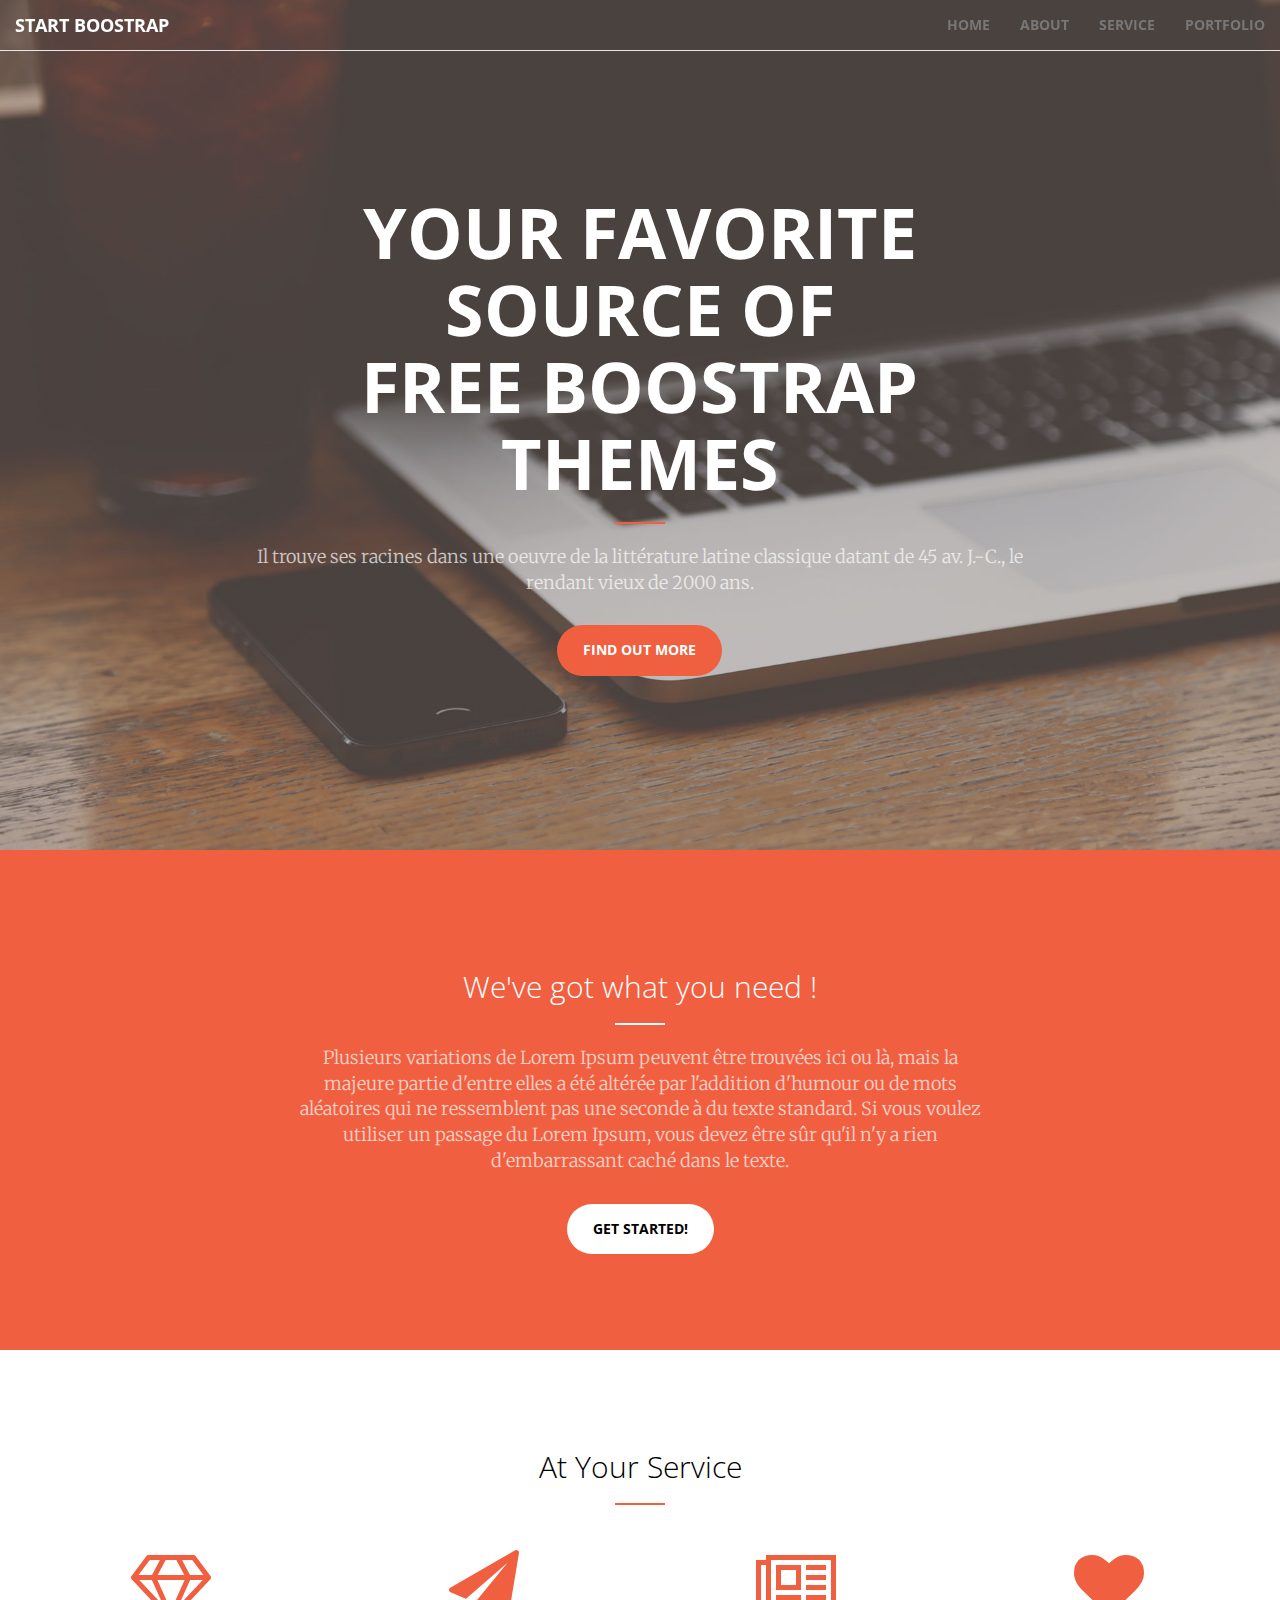
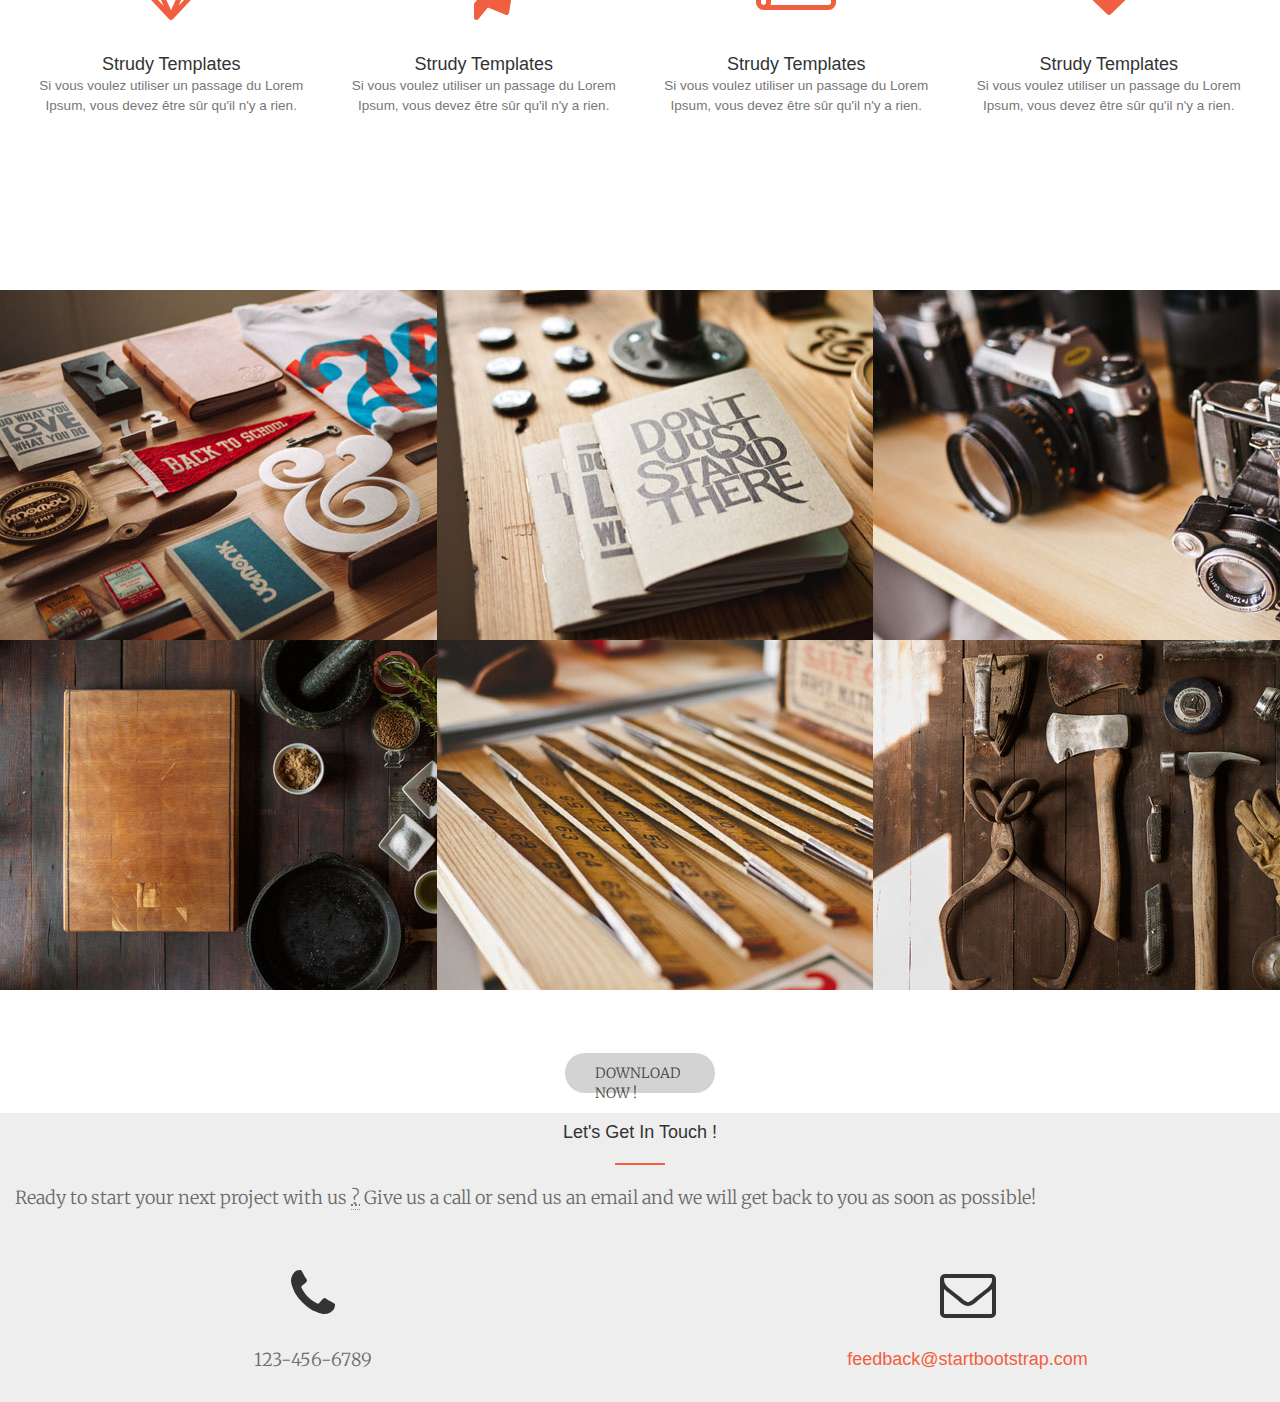
<file: index.html>
<!DOCTYPE html>
<html>
    <head>
            <meta charset="UTF-8">
            <link rel="stylesheet" href="Boostrap/css/bootstrap.css">
            <link rel="stylesheet" href="style.css">
            <link rel="stylesheet" href="font-awesome-4.6.3/css/font-awesome.min.css">
            <script src="https://ajax.googleapis.com/ajax/libs/jquery/1.12.2/jquery.min.js"></script>
            <script src="http://maxcdn.bootstrapcdn.com/bootstrap/3.3.6/js/bootstrap.min.js"></script>
            <link href="https://fonts.googleapis.com/css?family=Open+Sans:300italic,400italic,600italic,700italic,800italic,400,300,600,700,800" rel="stylesheet" type="text/css">
            <link href="https://fonts.googleapis.com/css?family=Merriweather:400,300,300italic,400italic,700,700italic,900,900italic" rel="stylesheet" type="text/css">
            <title>Start Boostrap</title>
    </head>

    <body> 
        <div class="container-fluid">
            
         <header>
        <nav class="navbar navbar-default navbar-fixed-top">
        <div class="navbar-header">
         <button type="button" class="navbar-toggle" data-toggle="collapse" data-target="#myNavbar">
        <span class="icon-bar"></span>
        <span class="icon-bar"></span>
        <span class="icon-bar"></span>
      </button>
        <a class="navbar-brand" href="#">Start Boostrap</a>
        </div>
        <div class="collapse navbar-collapse" id="myNavbar">
        <ul class="nav navbar-nav navbar-right ">
            <li><a href="#">Home</a></li>
            <li><a href="#">About</a></li>
            <li><a href="#">Service</a></li>
            <li><a href="#">Portfolio</a></li>
        </ul>
        </div>
    </nav>
    </header>
            
        <div class="row">
        <section class="section-1">
            <div  class="col-sm-8">
            <div id="startchange" class="contenu">
                    <h2>Your Favorite Source Of<br> Free Boostrap Themes</br></h2>
                         <hr/>
            <p>Il trouve ses racines dans une oeuvre de la littérature latine classique datant de 45 av. J.-C., le rendant vieux de 2000 ans.</p>
            <a href="#" type="button" class="btn btn-primary btn-lg">FIND OUT MORE</a>
            </div>
         </div>
        </div>
        </section>
        
        <div class="row">
        <section class="section-2">
            <div class="contenu">
               <div class="col-lg-8 col-lg-offset-2">
                <h3>We've got what you need !</h3>
                    <hr class="separateur-2"/>
                <p>Plusieurs variations de Lorem Ipsum peuvent être trouvées ici ou là, mais la majeure partie d'entre elles a été altérée par l'addition d'humour ou de mots aléatoires qui ne ressemblent pas une seconde à du texte standard. Si vous voulez utiliser un passage du Lorem Ipsum, vous devez être sûr qu'il n'y a rien d'embarrassant caché dans le texte.</p>
                    <a href="#" type="button" class="btn btn-primary btn-lg btn-2">GET STARTED!</a>
                    </div>
                </div>
            
        </section>
    </div>
        <div class="row">
            <div class="col-sm-12">
            <section class="section-3">
                    <div class="contenu">
                        <h3 class="titre-3">At Your Service</h3>
                            <hr/>
                        </div>
                        <div class="container-ico">
                            <div class="contenu-ico col-lg-3 col-md-3 text-center">
                                <i class="fa fa-diamond fa-5x color-ico-1" aria-hidden="true"></i>
                                <h4>Strudy Templates<br><small>Si vous voulez utiliser un passage du Lorem Ipsum, vous devez être sûr qu'il n'y a rien.</small></h4>
                                
                            </div>
                            <div class="contenu-ico col-lg-3 col-md-3 text-center">
                                <i class="fa fa-paper-plane fa-5x color-ico-1" aria-hidden="true"></i>
                                <h4>Strudy Templates<br><small>Si vous voulez utiliser un passage du Lorem Ipsum, vous devez être sûr qu'il n'y a rien.</small></h4>
                            </div>
                            <div class="animation-target contenu-ico col-lg-3 col-md-3 text-center">
                                <i class="fa fa-newspaper-o fa-5x color-ico-1" aria-hidden="true"></i>                            <h4>Strudy Templates<br><small>Si vous voulez utiliser un passage du Lorem Ipsum, vous devez être sûr qu'il n'y a rien.</small></h4>
                            </div>
                            <div class=" animated contenu-ico col-lg-3 col-md-3 text-center">
                                <i class="fa fa-heart fa-5x color-ico-1" aria-hidden="true"></i>                      <h4>Strudy Templates<br><small>Si vous voulez utiliser un passage du Lorem Ipsum, vous devez être sûr qu'il n'y a rien.</small></h4>
                            </div>
                        </div>
                    </div>
                </section>
            </div>
       </div>
    <div class="row">
			<div class ="photos">
		    		<div class="col-xs-12 col-sm-6 col-md-4"><img src="images/1.jpg" alt="image1"></div>

		    		<div class="col-xs-12 col-sm-6 col-md-4"><img src="images/2.jpg" alt="image2"></div>

				    <div class="col-xs-12 col-sm-6 col-md-4"><img src="images/3.jpg" alt="image3"></div>

				    <div class="col-xs-12 col-sm-6 col-md-4"><img src="images/4.jpg" alt="image4"></div>

				    <div class="col-xs-12 col-sm-6 col-md-4"><img src="images/5.jpg" alt="image5"></div>

				    <div class="col-xs-12 col-sm-6 col-md-4"><img src="images/6.jpg" alt="image6"></div>

				</div>

			</div>

			<div class ="row part-2">

				<h3>Free Download at Start Bootstrap</h3>

			 	<div class ="D">

					<a href="#" class="download" title="Cliquez ici... ou pas"><p>DOWNLOAD NOW !</p></a>

				</div>

			</div>

			<footer>

			  <div class="footext">

				<h4>Let's Get In Touch !</h4>

                    <hr>

	            </div>

			    <div class ="col-md-12">

				  <p>Ready to start your next project with us <abbr title="Thomas S & Patrice G">?</abbr> Give us a call or send us an email and we will get back to you as soon as possible! </p>

				</div>

			  </div>

		      <div class ="contact">

					<div class = "row">

						<div class ="telephone">

							<div class ="col-sm-6">

								<i class="fa fa-phone fa-4x" aria-hidden="true"></i>							

								<p>123-456-6789</p>

							</div>

						</div>

						<div class ="adresse">

							<div class ="col-sm-6">

								<div class ="ctct">

								<i class="fa fa-envelope-o fa-4x" aria-hidden="true"></i>

	 							</div>

									<a class ="mel" href="#" title="Cliquez ici... ou pas">feedback@startbootstrap.com</a>

							</div>

						</div>

					</div>

				</div>

			</footer>

		</div>
    </div>

                   <script type="text/javascript">
$(document).ready(function(){       
   var scroll_start = 0;
   var startchange = $('#startchange');
   var offset = startchange.offset();
    if (startchange.length){
   $(document).scroll(function() { 
      scroll_start = $(this).scrollTop();
      if(scroll_start > offset.top) {
          $(".navbar-default").css('background-color', '#f0f0f0');
          
       } else {
          $('.navbar-default').css('background-color', 'transparent');
       }
   });
    }
});
    




</script>
    </body>
</html>
</file>
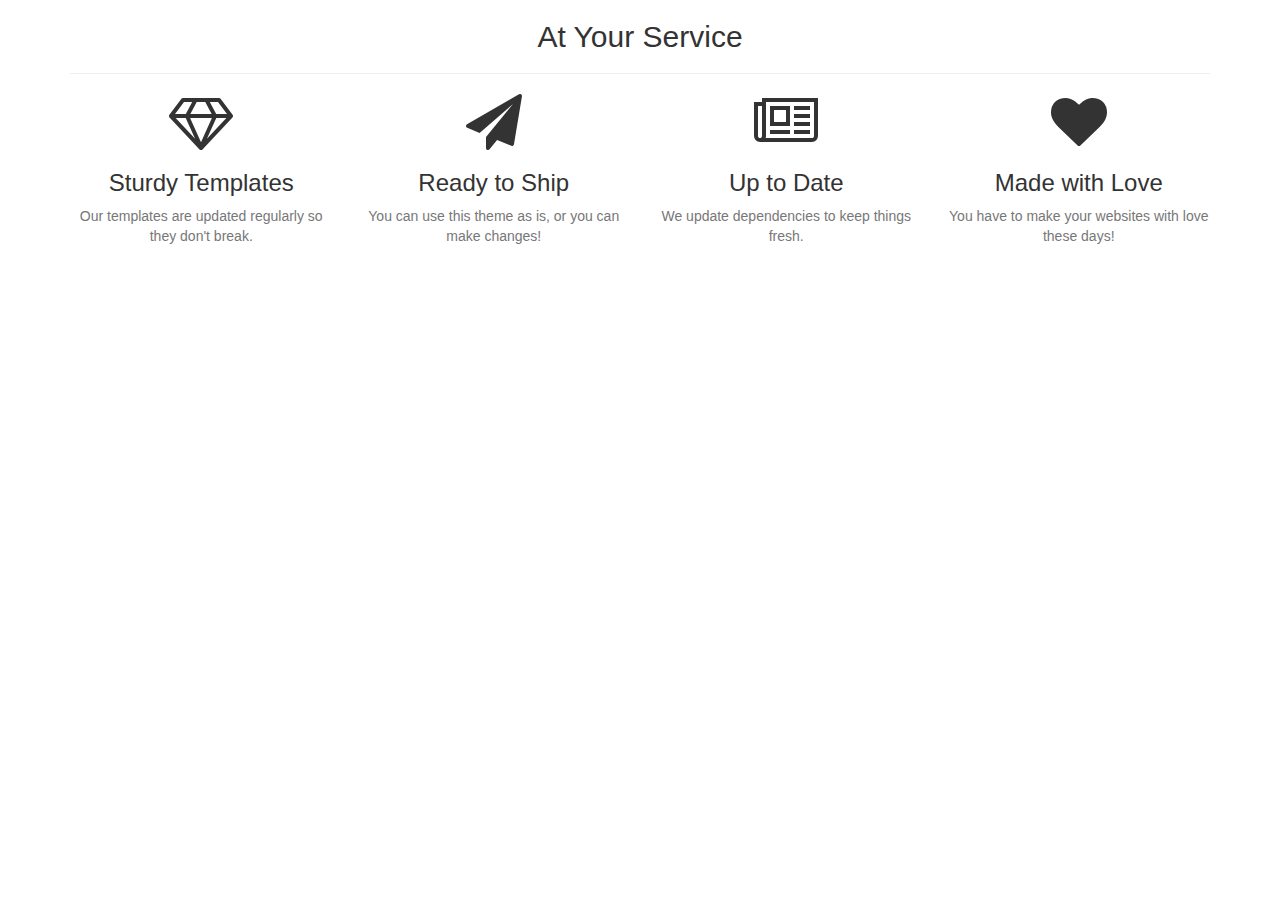
<file: Index/Index.html>
<!Doctype html>
	<html>
		<head>
			<meta charset="utf-8"/>
			<link rel="stylesheet" type="text/css" href="../Bootstrap/css/bootstrap.css"/>
			<link rel="stylesheet" type="text/css" href="../Font-awesome/css/font-awesome.css"/>
			<link rel="stylesheet" type="text/css" href="Index.css"/>
		</head>
		
		<body>
			<section class="Atyou">
        			<div class="container">
            				<div class="row">
                				<div class="col-lg-12 text-center">
                    					<h2>At Your Service</h2>
                    					<hr/>
                				</div>
            				</div>
        			</div>
        				<div class="container">
            					<div class="row">
                					<div class="col-lg-3 col-md-6 text-center">
                    						<div class="Sturdy">
                        						<i class="fa fa-diamond fa-4x" aria-hidden="true"></i>
									<h3>Sturdy Templates</h3>
									<p class="text-muted">Our templates are updated regularly so they don't break.</p>
								</div>
							</div>
						<div class="col-lg-3 col-md-6 text-center">
                    					<div class="ship">
                        					<i class="fa fa-paper-plane fa-4x"></i>
                        					<h3>Ready to Ship</h3>
                        					<p class="text-muted">You can use this theme as is, or you can make changes!</p>
                    					</div>
                				</div>
		
						<div class="col-lg-3 col-md-6 text-center">
                    					<div class="Date">
                        					<i class="fa fa-newspaper-o fa-4x"></i>
                        					<h3>Up to Date</h3>
                        					<p class="text-muted">We update dependencies to keep things fresh.</p>
                    					</div>
                				</div>

                				<div class="col-lg-3 col-md-6 text-center">
                    					<div class="Love">
                        					<i class="fa fa-heart fa-4x"></i>
                        					<h3>Made with Love</h3>
                        					<p class="text-muted">You have to make your websites with love these days!</p>
                   					</div>
                				</div>
            				</div>
        			</div>
    			</section>
								
		</body>
	</html>
</file>
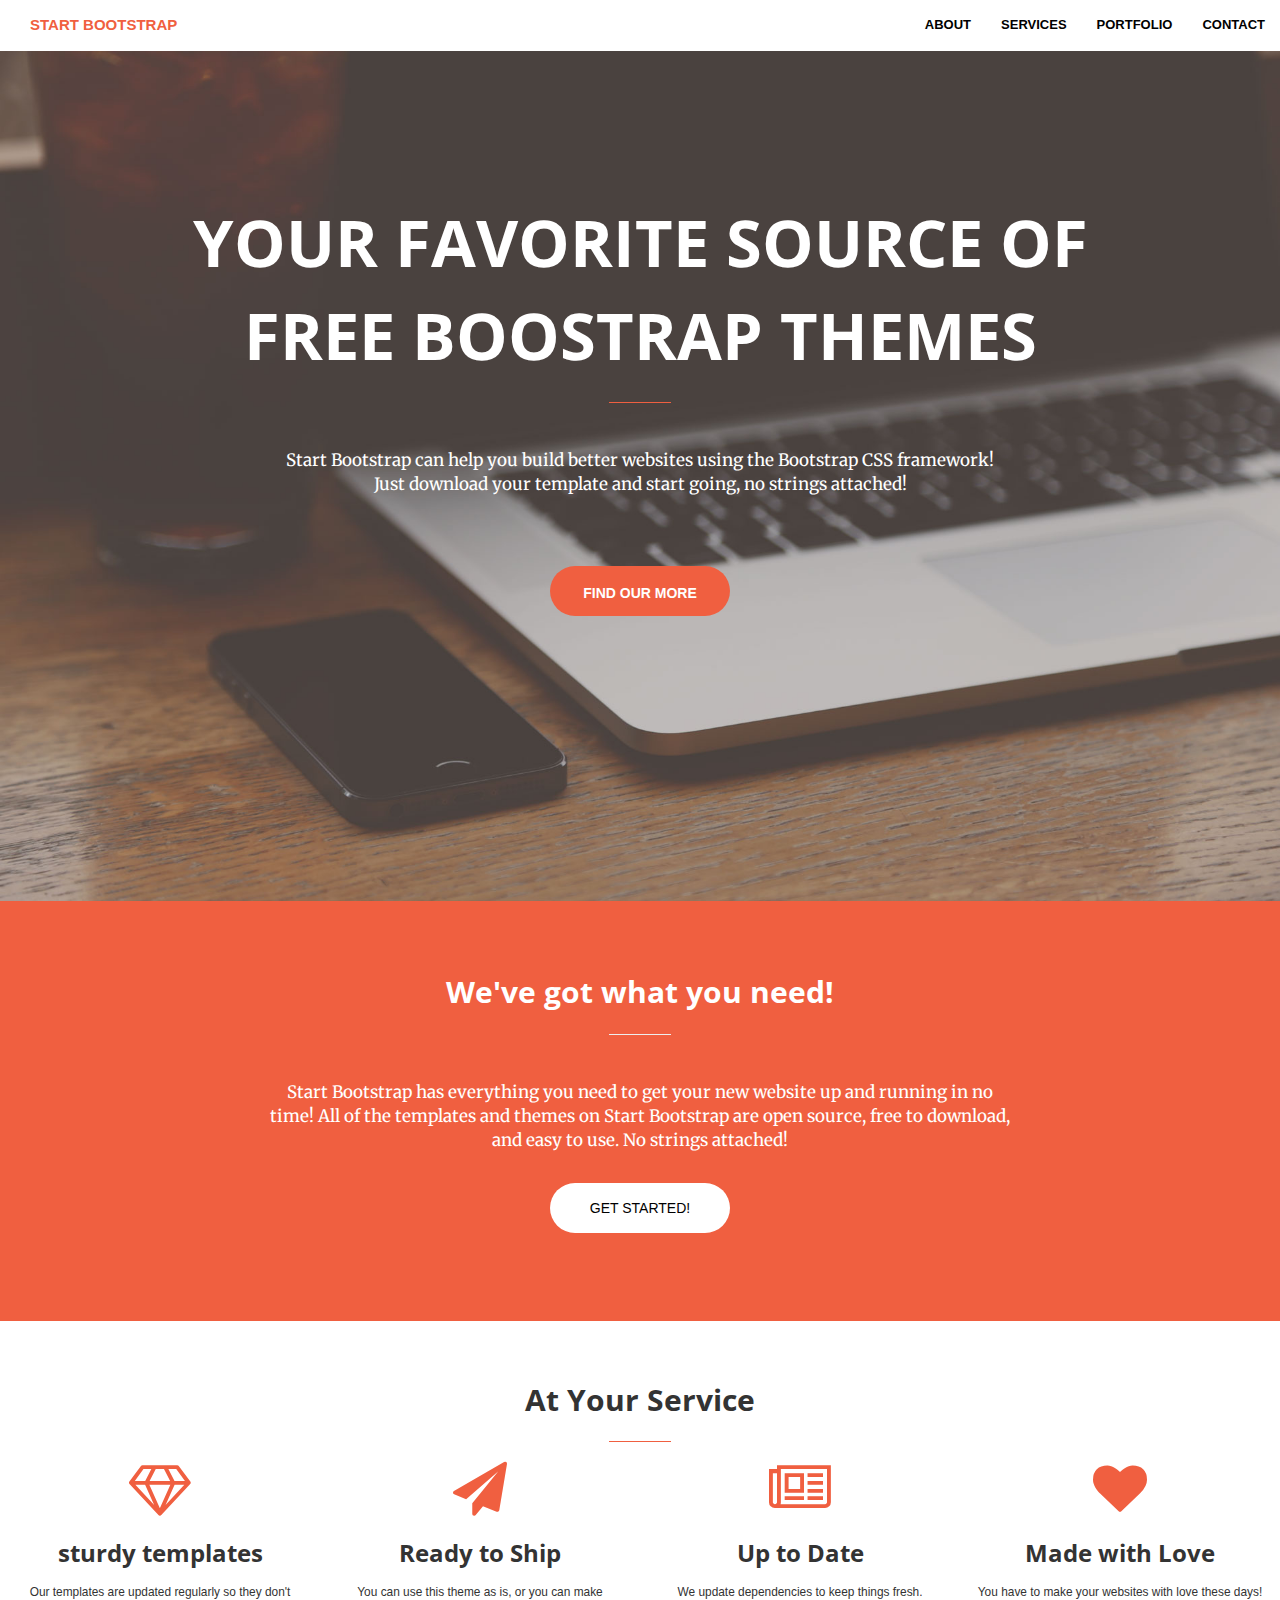
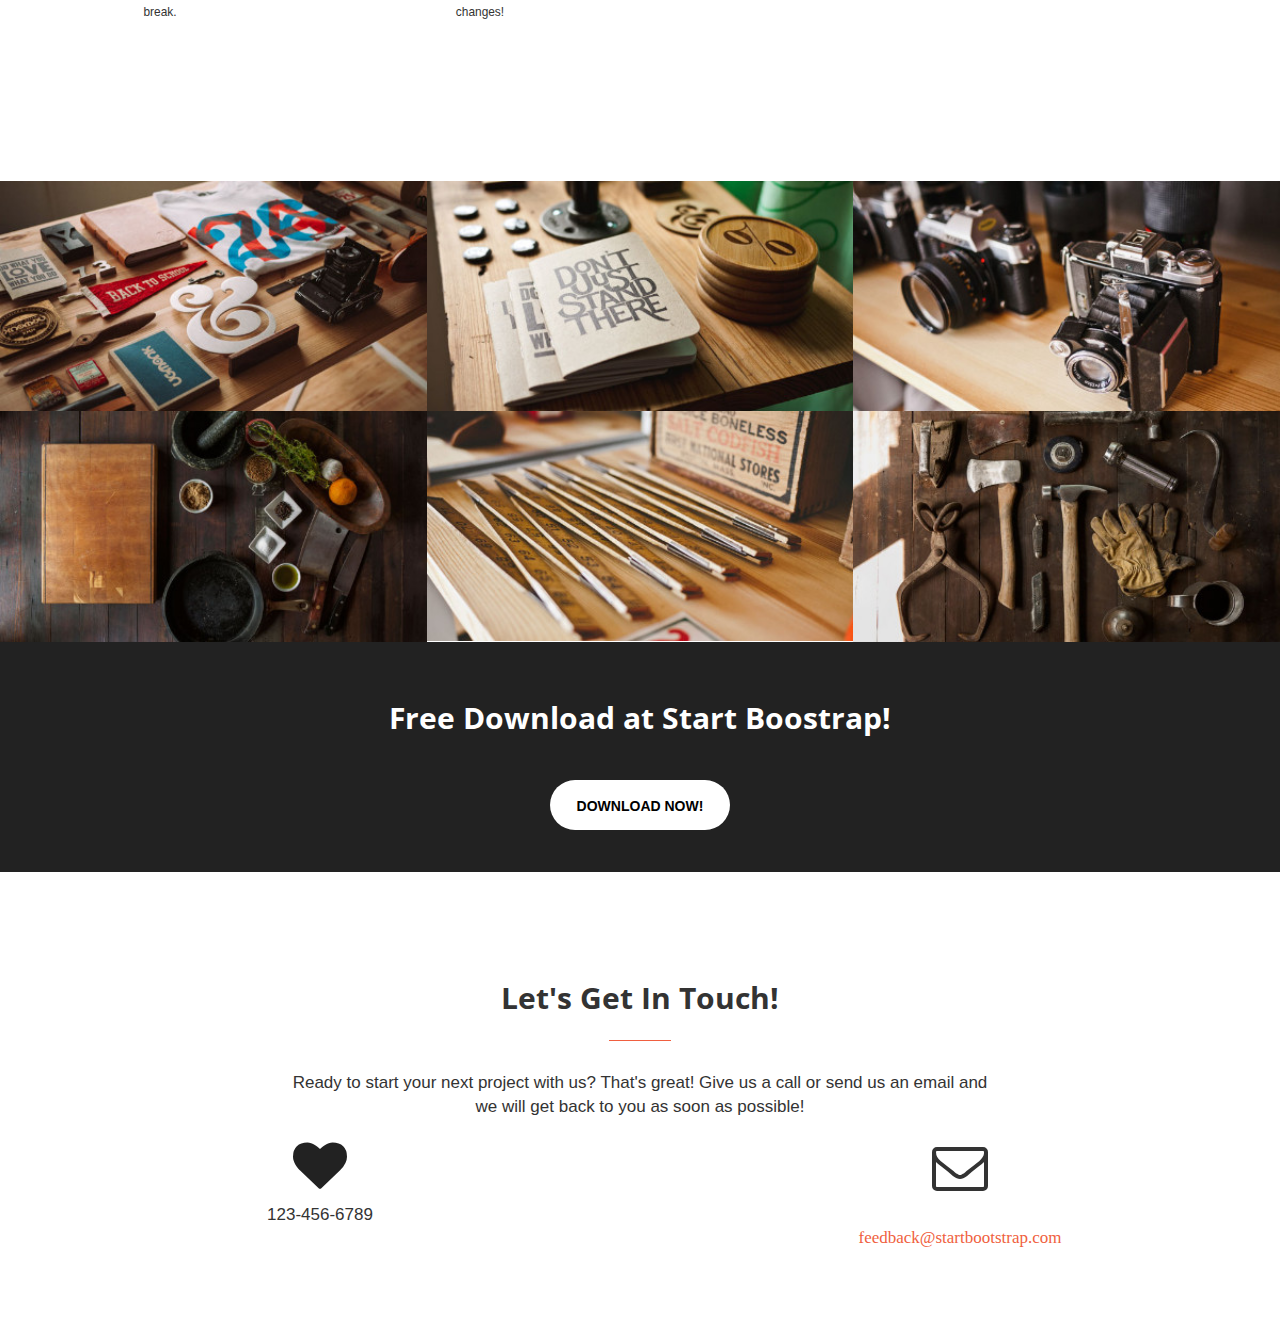
<file: challenge4.html>
<!DOCTYPE  html>
<html>

	<head>
		<link href="elements/bootstrap-3.3.6-dist/css/bootstrap.css" rel="stylesheet"/>
		<link href="elements/font-awesome-4.6.3/css/font-awesome.min.css" rel="stylesheet" />
		<link type="text/css" rel="stylesheet" href="sstyle.css"/>
		<link href="https://fonts.googleapis.com/css?family=Open+Sans:300italic,400italic,600italic,700italic,800italic,400,300,600,700,800" rel="stylesheet" type="text/css"\>
		<link href="https://fonts.googleapis.com/css?family=Merriweather:400,300,300italic,400italic,700,700italic,900,900italic" rel="stylesheet" type="text/css">
		<meta charset="utf-8"
		name="Description" content="Projet sadique concocté par Ange"
  		name="author" content="Hassan et Juliette">

	</head>

	<body>

	<div class="container-fluid">
		<header class="row">
		<div class="col-md-12 col-sm-12 col-xs-12" > 
				<nav id="navbar" class="navbar-fixed-top">
  <div class="container-fluid">
    <div class="navbar-header">
      <a class="navbar-brand page-scroll" href="#"><strong>START BOOTSTRAP</strong></a>
    </div>
    <ul class="nav navbar-nav navbar-right">
      <li><a href="#"><strong>ABOUT</strong></a></li>
      <li><a href="#"><strong>SERVICES</strong></a></li>
      <li><a href="#"><strong>PORTFOLIO</strong></a></li>
      <li><a href="#"><strong>CONTACT</strong></a></li>
    </ul>
  </div>
</nav>
			</div>
		</header>
	
	    <div class="row block_1 text-center">
	    	<div class="col-md-12 col-sm-12 col-xs-12"><h1>YOUR FAVORITE SOURCE OF</br> FREE BOOSTRAP THEMES</h1><hr class="hrorange"></hr><p>Start Bootstrap can help you build better websites using the Bootstrap CSS framework!</br> Just download your template and start going, no strings attached!</p><button a href="#" id="bouton_orange" class="btn btn-primary class_button"><strong>FIND OUR MORE</strong></button></div>
	    </div>
	    <div class="row block_2 ">
	    	<div class="col-md-12 col-sm-12 col-xs-12 text-center"><h2>We've got what you need!</h2><hr></hr><p>Start Bootstrap has everything you need to get your new website up and running in no</br> time! All of the templates and themes on Start Bootstrap are open source, free to download,</br> and easy to use. No strings attached!</p> <button class="bouton_blanc">GET STARTED!</button></div>
	    </div>
	    <div class="row block_3">
	    	<div class=" col-md-12 col-sm-12 col-xs-12 text-center"> <h2> At Your Service </h2> <hr class="hrorange"></hr>
	    	</div>
	    	<div class="col-md-3 col-sm-12 col-xs-12 text-center"><i class="fa fa-diamond" aria-hidden="true" style="font-size:54px;color:#f05f40"></i>
			<h3>sturdy templates </h3><small>Our templates are updated regularly so they don't break.</small></div>
	    	<div class="col-md-3 col-sm-12 col-xs-12 text-center"><i class="fa fa-paper-plane" aria-hidden="true" style="font-size:54px;color:#f05f40"></i>
			<h3>Ready to Ship </h3><small>You can use this theme as is, or you can make changes!</small></div>
	    	<div class="col-md-3 col-sm-12 col-xs-12 text-center"><i class="fa fa-newspaper-o" aria-hidden="true" style="font-size:54px;color:#f05f40"></i>
			<h3>Up to Date </h3><small>We update dependencies to keep things fresh.</small> </div>
	    	<div class="col-md-3 col-sm-12 col-xs-12 text-center"><i class="fa fa-heart" aria-hidden="true" style="font-size:54px;color:#f05f40"></i>
			<h3> Made with Love </h3><small>You have to make your websites with love these days!</small></div>
	    </div>
	    <div class="row block_4 no_padding ">
	    	<div class="col-md-4 col-sm-6 col-xs-12 "><a href="#" class="imghover"><img  src="elements/photos/photo1.jpg"></a></div>
	    	<div class="col-md-4 col-sm-6 col-xs-12 "><a href="#" class="imghover"><img src="elements/photos/photo2.jpg"></a></div>
	    	<div class="col-md-4 col-sm-6 col-xs-12 "><a href="#" class="imghover"><img src="elements/photos/photo3.jpg"></a></div>
	    	<div class="col-md-4 col-sm-6 col-xs-12 "><a href="#" class="imghover"><img src="elements/photos/photo4.jpg"></a></div>
	    	<div class="col-md-4 col-sm-6 col-xs-12 "><a href="#" class="imghover"><img src="elements/photos/photo5.jpg"></a></div>
	    	<div class="col-md-4 col-sm-6 col-xs-12 "><a href="#" class="imghover"><img src="elements/photos/photo6.jpg"></a></div>
		</div>
		<div class="row">
			<div class="col-md-12 col-sm-12 col-xs-12 text-center block_5"><h2>Free Download at Start Boostrap!</h2><button a href="#" id="bouton_blanc" class="btn btn-primary class_button "><strong>DOWNLOAD NOW!</strong></button></div>
		</div>
		<div class="row block_6">
			<div class="col-md-12 col-sm-12 col-xs-12 text-center"><p><h2>Let's Get In Touch!</h2><hr class="hrorange"></hr><p>Ready to start your next project with us? That's great! Give us a call or send us an email and</br> we will get back to you as soon as possible!</p></div>
			<div class="col-md-6 col-sm-12 col-xs-12 text-center"><i class="fa fa-heart" aria-hidden="true" style="font-size:54px;color:#222222"></i><p> 123-456-6789 </p></div>
			<div class="col-md-6 col-sm-12 col-xs-12 text-center">			<div class="fa fa-envelope-o fa-4x you"></i>
			<a href="#" title="Contact me"></br>feedback@startbootstrap.com</a></div>
		</div>
	</div>	
	</body>
</html>
</file>
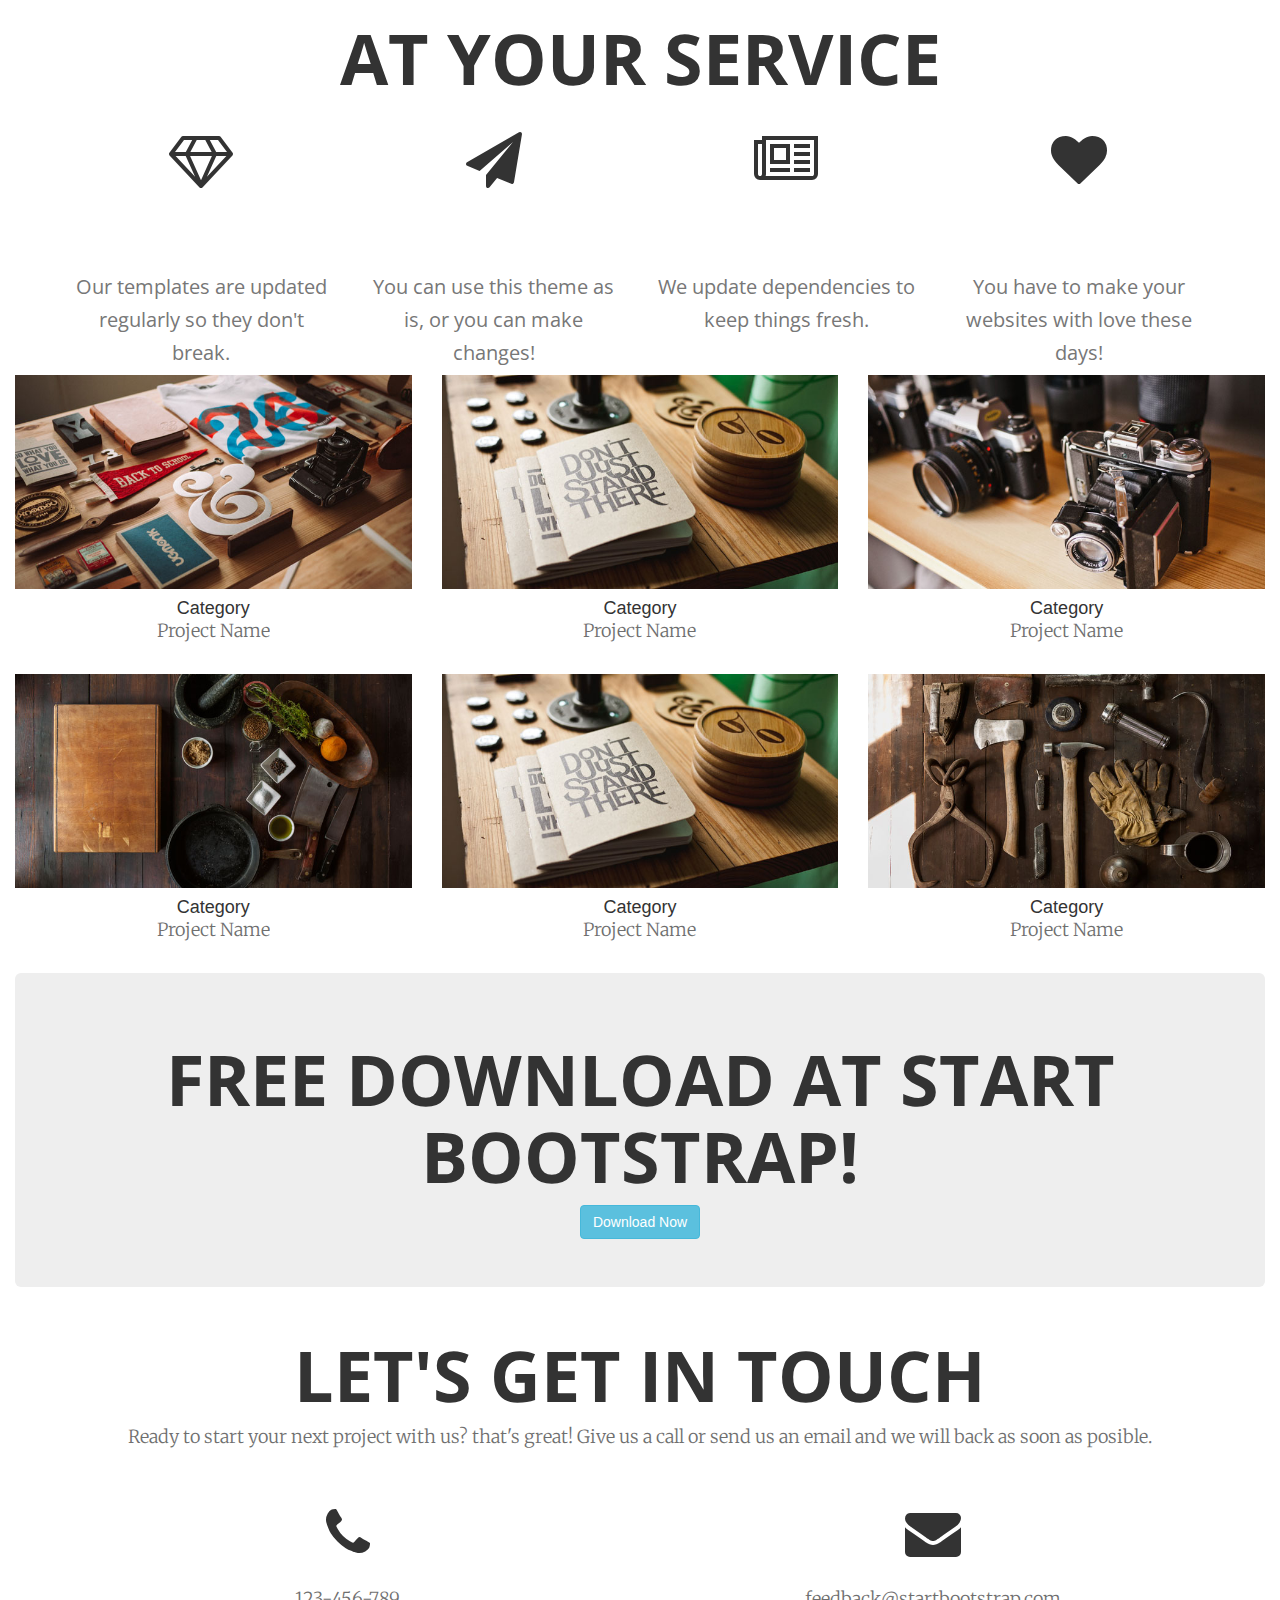
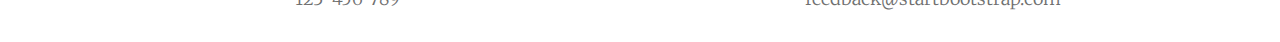
<file: index2.html>
<!DOCTYPE html>
<html lang="fr">
<head>
  <title>Challenge 4</title>
  <meta charset="utf-8">
  <meta name="viewport" content="width=device-width, initial-scale=1">
 	<link rel="stylesheet" href="http://maxcdn.bootstrapcdn.com/bootstrap/3.3.6/css/bootstrap.min.css">
 	<link rel="stylesheet" type="text/css" href="style.css">
	<link rel="stylesheet" href="font-awesome/css/font-awesome.min.css">
	<link href="https://fonts.googleapis.com/css?family=Open+Sans:300italic,400italic,600italic,700italic,800italic,400,300,600,700,800" 		rel="stylesheet" type="text/css"\>
	<link href="https://fonts.googleapis.com/css?family=Merriweather:400,300,300italic,400italic,700,700italic,900,900italic" 		 rel="stylesheet" type="text/css"\>
  <script src="https://ajax.googleapis.com/ajax/libs/jquery/1.12.0/jquery.min.js"></script>
  <script src="http://maxcdn.bootstrapcdn.com/bootstrap/3.3.6/js/bootstrap.min.js"></script>
</head>

<body>
<!--Partie avec icones-->
<section class="service">
	<div class="container">
		<div class="row">
			<div class="col-lg-12 col-md-12 col-xs-12 text-center">
				<h2>At your service</h2>
			<div class="trait"></div>
			</div>
		</div>
	</div>
	<div class="container">
		<div class="row">
			<div class="col-lg-3 col-md-12 col-xs-12 text-center">
				<i class="fa fa-4x fa-diamond" aria-hidden="true"></i>
					<h3>Sturdy Templates<br><small>Our templates are updated regularly so they don't break.</small></h3>
			</div>
			<div class="col-lg-3 col-md-12 col-xs-12 text-center">
				<i class="fa fa-4x fa-paper-plane" aria-hidden="true"></i>
					<h3>Ready to Ship<br><small>You can use this theme as is, or you can make changes!</small></h3>
			</div>
			<div class="col-lg-3 col-md-12 col-xs-12 text-center">
				<i class="fa fa-4x fa-newspaper-o" aria-hidden="true"></i>
					<h3>Up to Date<br><small>We update dependencies to keep things fresh.</small></h3>
			</div>
			<div class="col-lg-3 col-md-12 col-xs-12 text-center">
				<i class="fa fa-4x fa-heart" aria-hidden="true"></i>
					<h3>Made with Love<br><small>You have to make your websites with love these days!</small></h3>
			</div>
		</div>
	</div>
</section>
<!--partie photo+jumbotron-->
<section class="image">
	<div class="container-fluid text-center">
		<div class="row">
                	<div class="col-lg-4 col-md-4  col-sm-6 col-xs-12 img1">
						<div class="hover">
                        				<img src="img/img1.jpg" class="img-responsive tof" alt="image">
								<div class="texthover">
									<h4>Category</h4>
									<p>Project Name</p>
								</div>
						</div>
                	</div>
                	<div class="col-lg-4 col-md-4 col-sm-6 col-xs-12 img1">
						<div class="hover">
                        				<img src="img/img2.jpg" class="img-responsive tof" alt="image">
								<div class="texthover">
									<h4>Category</h4>
									<p>Project Name</p>
								</div>
						</div>
                	</div>
			<div class="col-lg-4 col-md-4 col-sm-6 col-xs-12 img1">
						<div class="hover">
                        				<img src="img/img3.jpg" class="img-responsive tof " alt="image">
								<div class="texthover">
									<h4>Category</h4>
									<p>Project Name</p>
								</div>
						</div>
                </div>
			<div class="col-lg-4 col-md-4 col-sm-6 col-xs-12 img1">
						<div class="hover">
                        				<img src="img/img4.jpg" class="img-responsive tof" alt="image">
								<div class="texthover">
									<h4>Category</h4>
									<p>Project Name</p>
								</div>
						</div>
             </div>
			<div class="col-lg-4 col-md-4 col-sm-6 col-xs-12 img1">
						<div class="hover">
                        				<img src="img/img5.jpg" class="img-responsive tof" alt="image">
								<div class="texthover">
									<h4>Category</h4>
									<p>Project Name</p>
								</div>
						</div>
             </div>
			<div class="col-lg-4 col-md-4 col-sm-6 col-xs-12 img1">
						<div class="hover">
                        				<img src="img/img6.jpg" class="img-responsive tof" alt="image">
								<div class="texthover">
									<h4>Category</h4>
									<p>Project Name</p>
								</div>
						</div>
             </div>
		</div>
	</div>
	<div class="container-fluid text-center">

		<div class="jumbotron">
  			<h2>Free Download At Start Bootstrap!</h2>      
  				<a href="#" class="btn btn-info" role="button">Download Now</a>
		</div>
	</div>
</section>
<!--denière partie-->
<section class="contact">
	<div class="container">
		<div class="row">
			<div class="col-lg-12 col-md-12 col-xs-12 text-center">
				<h2>Let's get in touch</h2>
					<div class="trait"> </div>
			</div>
			<div class="col-lg-12 col-md-12 col-xs-12 text-center">
				<p>Ready to start your next project with us? that's great! Give us a call or send us an email and we will back as soon as posible.</p>
			</div>
		</div>
	</div>
	<div class="container">
		<div class="row">
			<div class="col-lg-6 col-md-12 col-xs-12 text-center">
				<i class="fa fa-4x fa-phone" aria-hidden="true"></i>
				<p class="num">123-456-789</p>
			</div>
			<div class="col-lg-6 col-md-12 col-xs-12 text-center">
				<i class="fa fa-4x fa-envelope" aria-hidden="true"></i>
				<p class="mail">feedback@startbootstrap.com</p>

			</div>
		</div>
	</div>
</section>
</body>
</html>
</file>
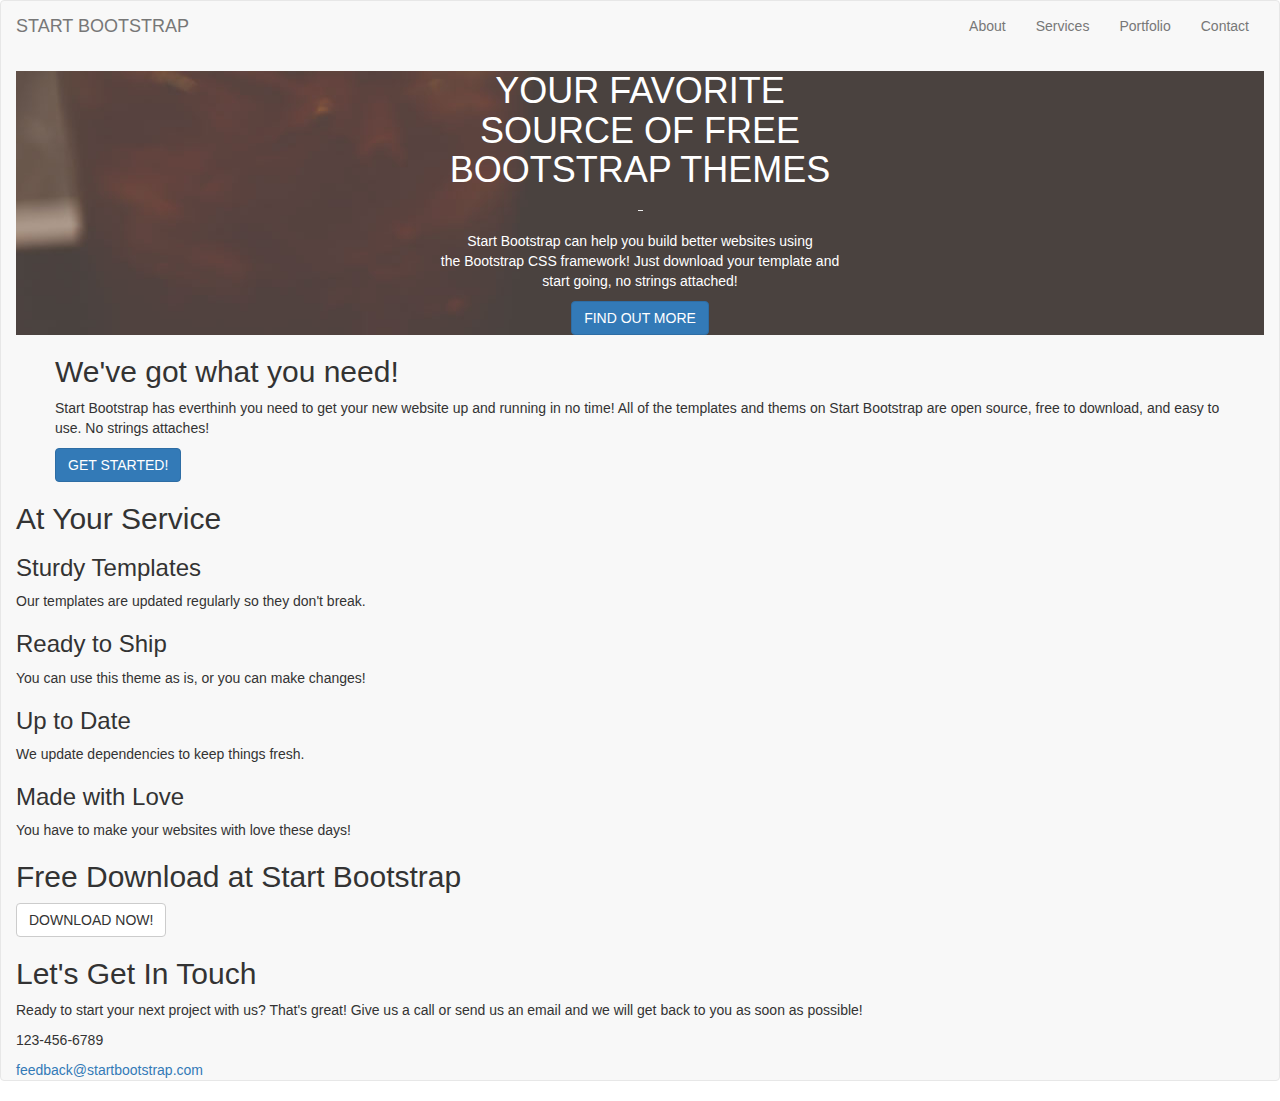
<file: START BOOTSTRAP.html>
<!DOCTYPE html>
<html lang="en">
<head>
  <title>Bootstrap Example</title>
  <meta charset="utf-8">
  <meta name="viewport" content="width=device-width, initial-scale=1">
  <link rel="stylesheet" href="http://maxcdn.bootstrapcdn.com/bootstrap/3.3.6/css/bootstrap.min.css">
  <link rel="stylesheet" href="START BOOTSTRAP.css" type="text/css">

  <script src="https://ajax.googleapis.com/ajax/libs/jquery/1.12.0/jquery.min.js"></script>
  <script src="http://maxcdn.bootstrapcdn.com/bootstrap/3.3.6/js/bootstrap.min.js"></script>
</head>
<body>

    
    <nav class="navbar navbar-default">
      <div class="container-fluid">
        <div class="navbar-header">
          <a class="navbar-brand" href="#">START BOOTSTRAP</a>
        </div>
         <div class="collapse navbar-collapse" id="bs-example-navbar-collapse-1">
                    <ul class="nav navbar-nav navbar-right">
                        <li>
                            <a class="page-scroll" href="#about">About</a>
                        </li>
                        <li>
                            <a class="page-scroll" href="#services">Services</a>
                        </li>
                        <li>
                            <a class="page-scroll" href="#portfolio">Portfolio</a>
                        </li>
                        <li>
                            <a class="page-scroll" href="#contact">Contact</a>
                        </li>
                    </ul>
                </div>
     <header>
            <div class="header-content">
                <div class="header-content-inner">

                    <h1>YOUR FAVORITE <br>SOURCE OF FREE <br>BOOTSTRAP THEMES</h1>
                    <hr width="5">

    	               <p>Start Bootstrap can help you build better websites using<br> the Bootstrap CSS framework! Just download your template and<br> start going, no strings attached!</p>

    	               <a href="#about" class="btn btn-primary btn-xl page-scroll">FIND OUT MORE</a>
                </div>
            </div>
      </header>
      <section>
        <div class="container">
          <div class="row">
      	   <h2>We've got what you need!</h2>


      	<p>Start Bootstrap has everthinh you need to get your new website up and running in no time! All of the templates and thems on Start Bootstrap are open source, free to download, and easy to use. No strings attaches!</p>

      	<a href="#about" class="btn btn-primary btn-xl page-scroll">GET STARTED!</a>
      </section>

    	<h2>At Your Service</h2>

    	<h3>Sturdy Templates</h3>

    	<p>Our templates are updated regularly so they don't break.</p>


    	<h3>Ready to Ship</h3>
    	<p>You can use this theme as is, or you can make changes!</p>

    	<h3>Up to Date</h3>
    	<p>We update dependencies to keep things fresh.</p>

    	<h3>Made with Love</h3>
    	<p>You have to make your websites with love these days!</p>

    	<h2>Free Download at Start Bootstrap</h2>

    	<a href="http://startbootstrap.com/template-overviews/creative/"
      class="btn btn-default btn-xl sr-button">DOWNLOAD NOW!</a>

    	<h2>Let's Get In Touch</h2>


    	<p>Ready to start your next project with us? That's great! Give us a call or send us an email and we will get back to you as soon as possible!</p>

    	<p>123-456-6789</p>


    	<a href="mailto:#">feedback@startbootstrap.com</a>

</body>

</html>
</file>
<file: style.css>
body{
        height: 1500px;
         margin: 0px;
    }

/* Menu transparent*/
.navbar{

        border-radius: 0;
        background-color: rgba(0,0,0,0);
}


.navbar-default .navbar-brand, .navbar-default .navbar-nav > li > a {
    font-family: 'Open Sans', 'Helvetica Neue', Arial, sans-serif;
    font-weight: 700;
    text-transform: uppercase;
}

.navbar-default .navbar-brand:hover, .navbar-default .navbar-brand:focus {
    color:#fff 
}

.navbar-right {
    margin-right: 0px;
}

.section-1 {
      height: 850px;
      width: 100%;
      background: no-repeat;
      background-image: url('images/header.jpg');
      background-size: cover;
      display: flex;
	  justify-content: center;
	  align-items: center;
      background-position: center;
}


    
div.contenu {
    text-align: center;
    color: white;
}

/* barre de sépration */
hr {
    width:50px; 
    border: none;
    background-color:#f05f40;
    height:2px;
}
                                                                                                                                                                                                                                                                                                                                        
.separateur-2 {
    width:50px; 
    border: none;
    background-color:white;
    height:2px;
}

.navbar-nav li>a:hover,.navbar-nav li>a:focus,.navbar-nav li.active {
    background-color:#000;
}

.btn-lg  {
    border-radius: 40px; 
    font-family: 'Open Sans', 'Helvetica Neue', Arial, sans-serif;
    font-weight: 700;
    font-size: 14px;
}

.btn-primary {
    
background-color: #f05f40;
border-color: transparent
}

.btn-lg, .btn-group-lg > .btn {
    padding: 15px 25px 15px 25px;
}


.btn-primary:hover, .btn-primary:focus, .btn-primary:active,.btn-primary.active,open>.dropdown-toggle.btn-primary {
    color: #fff;
    background-color: #F09B3A;
    border-color: transparent; 
}

.navbar-default .navbar-nav > li > a:hover, .navbar-default .navbar-nav > li > a:focus {
    color: white;
}

.btn-2 {
    background-color: white;
    color:#f05f40;
    color:black;
}


.section-2 {
    height: 500px;
    background-color:#f05f40; 
    padding: 100px;
}

.col-sm-12 {
    height: 500px
}

.color-ico-1 {
    color: #f05f40;
}
.section-3 {
    
    padding-top: 80px;
}


.fa {
    padding: 25px 0 25px 0;
}

h2 {
    font-size: 70px;
    font-family: 'Open Sans', 'Helvetica Neue', Arial, sans-serif;
    font-weight: 700;
    text-transform: uppercase;
}

.titre-3 {
    color: black;
}

p {
    font-size: 18px;
    font-family:'Merriweather', 'Helvetica Neue', Arial, sans-serif;
    opacity: 0.7;
    font-weight: 300;
    padding-bottom: 20px;
    
}

h3 {
    color: white;
}
/*
@media screen and (max-width: 768px) {
    .container-ico {
    flex-direction: column;
    justify-content: center;
    align-items: center;
    text-align: center;
    
}
    }







*/




h3 {
    font-size: 30px;
    font-weight: 300;
    font-family: 'Open Sans', 'Helvetica Neue', Arial, sans-serif;
}


@media all and (max-width: 768px)
{
.navbar{

        background-color: white
}
    
}



footer{

	width : 100%;

  background-color: #EEEEEE;

}






.tiret{

  margin : auto;
  height : 20px;
  border-top : 5px solid #f05f40;
  width : 50px; 

}





.telephone, .adresse {text-align: center;}



.photos{

  overflow: hidden; /* Empêche le dépassement des flottants. */
    padding-top: 40px;

}


.col-xs-12 .col-sm-6 .col-md-4:hover { 

color:red;

text-decoration:none;

background-image:url(images/2.jpg);

background-repeat:no-repeat;

}



/*bouton action :*/

.D  {
    color : black;
    font-size: 14px;
    margin : auto;
    padding-top : 10px;
    padding-left: 30px;
    width : 150px;
    height : 40px;
    background-color: lightgrey;
    border-radius: 25px;
    text-decoration: none;
 }



.D h3{
  color: black;
  text-decoration: none;

}

.D p

{

  font-size: 14px;
  text-decoration: none;

}

.part-2 {
    padding-bottom: 20px;
}

h4 {
	margin: auto;
	padding-top: 10px;
	text-align: center;

}
a{
    text-decoration: none;
    color: #f05f40;
}

a:hover {
    color: #f05f40;
}

.mel {
    font-size: 18px;
}

a.download {
    text-decoration: none;
    color: black;
}
</file>
<file: Index/Index.css>
{
	background-color: black;
}
</file>
<file: sstyle.css>
.block_1{
  height: 850px;
	background-image:url(elements/photos/bg.jpg);
	background-size:cover;
	background-repeat:no-repeat;
	flex-direction: column;
  align-items: center;
 	justify-content: center;
  margin-top:50px;
}
.block_1 p {
  font-family: "Merriweather";
  color: white;
  margin-top: 25px;
  font-size: 17px;
  padding:20px;
}
h1{
   font-size: 65px;
   color: white;
   padding-top:10%;
}
.block_2{
	background-color:#f05f40;;
  height: 420px;
}
.block_2 p{
    font-family: "Merriweather";
  color: white;
  margin-top: 25px;
  font-size: 17px;
  padding:20px;

}
.block_2 h2 {
  color:white;
  padding-top:4%;
}
.block_3{
	background-color:white;
  height:460px;
}
.block_3 h2{
  padding-top:3%;
}
.no_padding > [class*='col-'] {
    padding-right:0;
    padding-left:0;
    margin-right:0px;
    margin-left:0px;
}

div img{
	width:100%;
}
/*
.imghover:hover {
    width: 100%;
    height: 100%;
    float: left;
    overflow: hidden;
    position: relative;
    text-align: center;
    cursor: pointer;
    opacity:0.4;
    background:#f05f40;
}

*/
.imghover img {
  opacity: 1.0;
  filter:alpha(opacity=100);
  border:0;
   background-color:#f05f40
  }

.imghover:hover img {
  opacity: 0.5;
  filter:alpha(opacity=50); 
   border:0; 
  background-color:#f05f40

   }

hr{
	width:5%;
}
.hrorange{
	border-color:#f05f40;
}
/* CSS de la barre de navigation */
h1, h2, h3 {
    font-family: 'Open Sans', serif;
}
#navbar {
  background-color: white;
  height: 50px;
  margin-left: auto;
  margin-right: auto;
}
#navbar a {
  font-size: 15px;
  color: #F05F40;
}

#navbar ul li a {
  color: black;
  font-size: 13px;
}

a:hover {
  color: #F05F40;
}
#bouton_blanc {
  background-color: white;
  color: black;
  height: 50px;
  width: 180px;
  border: 0;
  margin-top: 30px;
  border-radius: 50px;
  padding-top: 9px;
}
#bouton_orange {
  background-color: #F05F40;
  color: white;
  height: 50px;
  width: 180px;
  border: 0;
  margin-top: 40px;
  border-radius: 50px;
  padding-top: 9px;
}
.button{ 
  background-color: #F2F2F2;
  border:none;
  padding: 17px 30px 17px 30px;
  text-align: center;
  display:inline-block;
  cursor: pointer;
  letter-spacing: 2px;  
  border-radius: 50px;
  font-size:15px;
}
.block_5{
  background-color:#222222;
  height:230px; 
}
.block_5 h2{
  padding-top:35px;
  color:white;
}
.bouton_blanc {
  background-color: white;
  color: black;
  height: 50px;
  width: 180px;
  border: 0;
  border-radius: 50px;
}
.block_6{
  height:460px;
}
.block_6 h2{
  padding-top:65px;
}
.block_6 p{
  font-size:17px;
  padding:10px;
}
.block_6 a{
  color:#F05F40;
  font-size:17px;
}
/*.hovereffect {
  width: 100%;
  height: 100%;
  float: left;
  overflow: hidden;
  position: relative;
  text-align: center;
  cursor: pointer;
  background: #f05f40;
}

.hovereffect .overlay {
  width: 100%;
  height: 100%;
  position: absolute;
  overflow: hidden;
  top: 0;
  left: 0;
  padding: 50px 20px;
}
.overlay {
  margin-top: 30px;
  text-align: center;
  font-size: 30px;  
}

.hovereffect img {  
  display: block;
  position: relative;
  max-width: none;
  width: calc(100% + 20px);
  -webkit-transition: opacity 0.40s, -webkit-transform 0.40s; 
  transform: translate3d(0,0,0); 
  -webkit-backface-visibility: hidden;
  backface-visibility: hidden;
}

.hovereffect:hover img {  
  opacity: 0.1;
  filter: alpha(opacity=10); 
  -webkit-transform: translate3d(0,0,0);
  transform: translate3d(0,0,0);
}

.hovereffect a, .hovereffect h4 { 
  color: #fff;
  opacity: 0;
  filter: alpha(opacity=0);
  -webkit-transition: opacity 0.40s, -webkit-transform 0.40s;
  transition: opacity 0.40s, transform 0.40s;
  -webkit-transform: translate3d(0,0,0);
  transform: translate3d(0,0,0);
}

.hovereffect:hover a, .hovereffect:hover h4 { 
  opacity: 1;
  filter: alpha(opacity=100);
  -webkit-transform: translate3d(0,0,0);
  transform: translate3d(0,0,0);
}
/*
</file>
